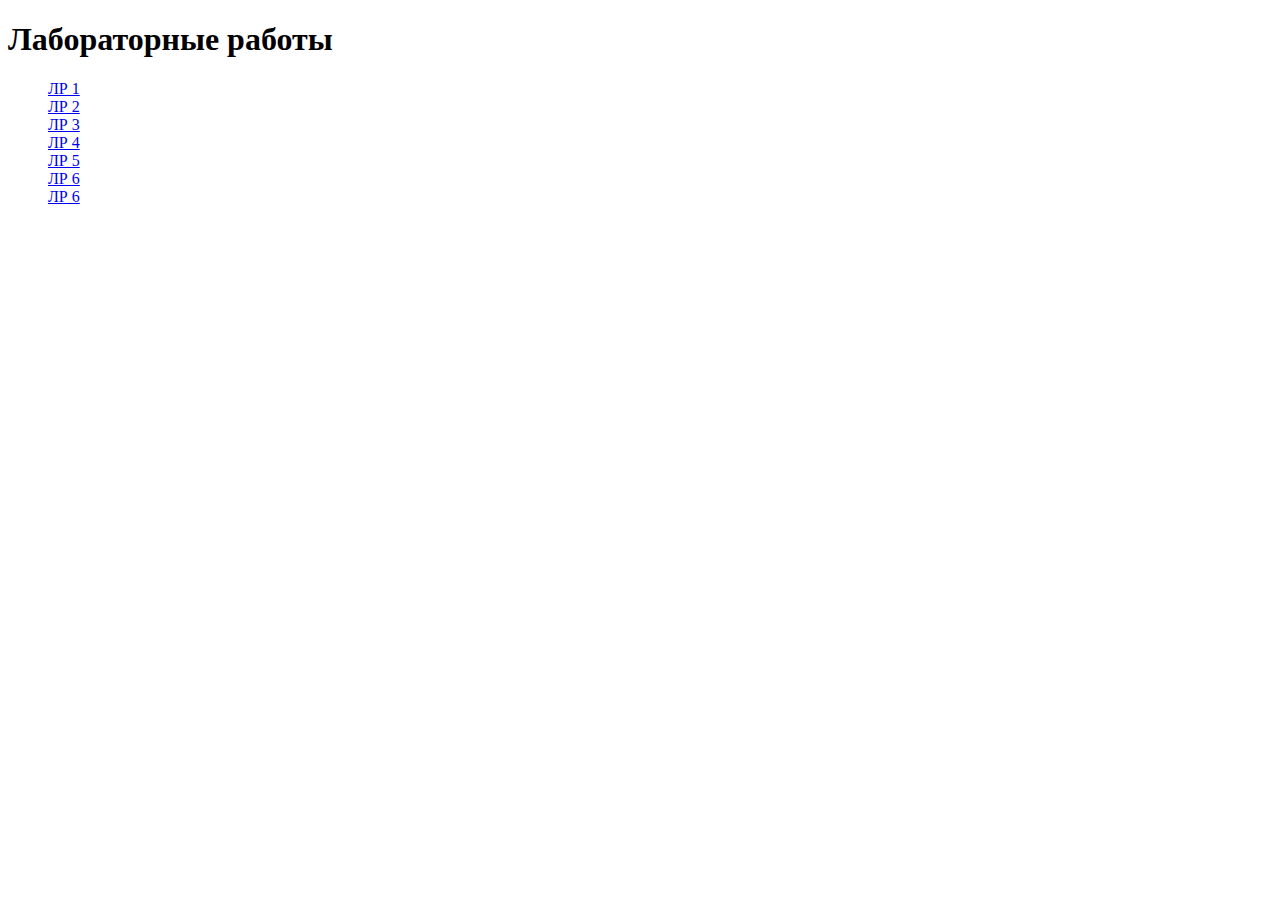
<file: index.html>
<!DOCTYPE html>
<html lang="en">
  <head>
    <meta charset="UTF-8" />
    <meta name="viewport" content="width=device-width, initial-scale=1.0" />
    <title>Лабораторные</title>
  </head>
  <body>
    <h1>Лабораторные работы</h1>
    <ul style="list-style-type: none">
      <li><a href="лаба1/index.html">ЛР 1</a></li>
      <li><a href="лаба 2/index.html">ЛР 2</a></li>
      <li><a href="лаба 3/index.html">ЛР 3</a></li>
      <li><a href="лаба 4/index.html">ЛР 4</a></li>
      <li><a href="laba5/index.html">ЛР 5</a></li>
      <li><a href="laba6/index.html">ЛР 6</a></li>
      <li><a href="laba7/index.html">ЛР 6</a></li>
    </ul>
  </body>
</html>
</file>
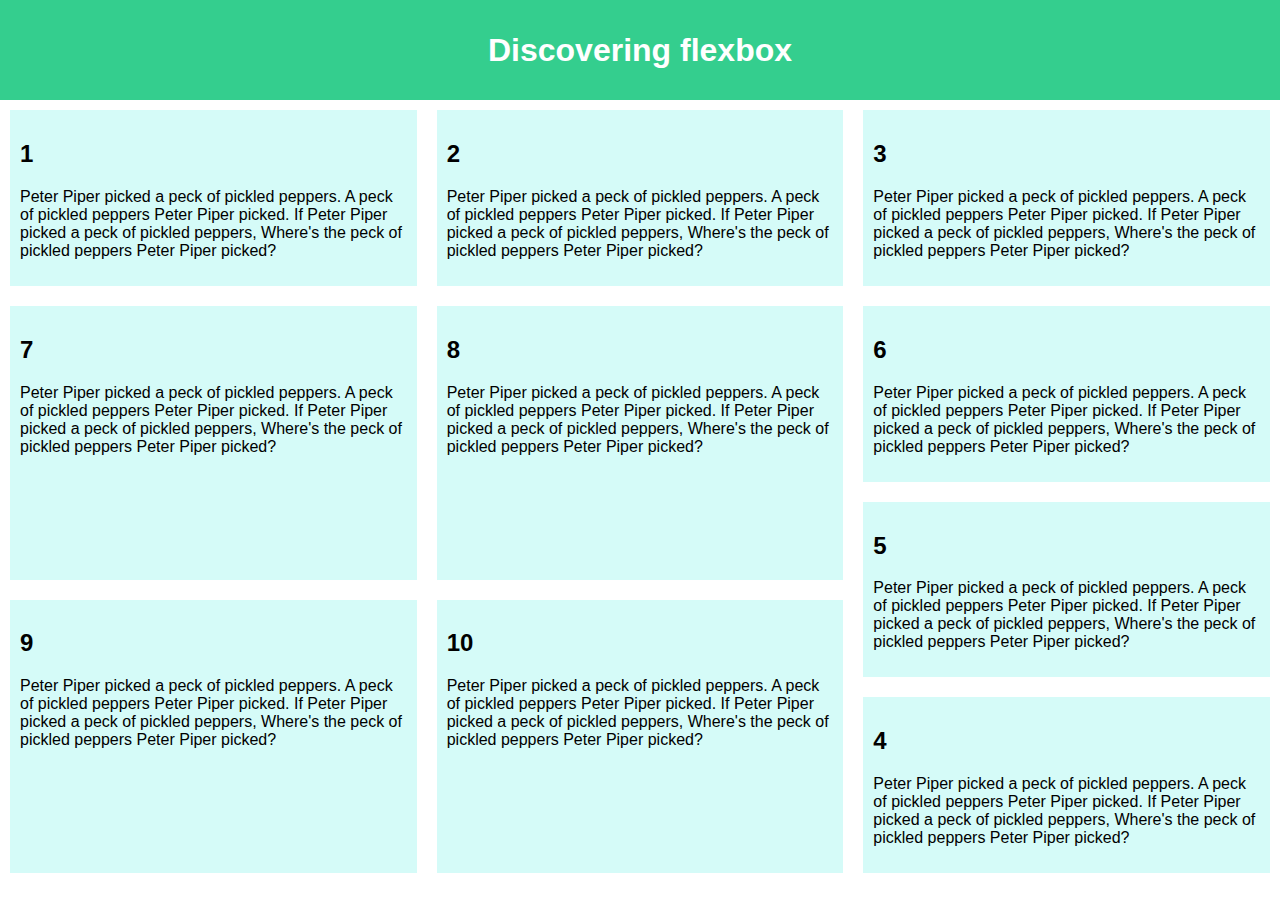
<file: laba5/index.html>
<!DOCTYPE html>
<html lang="en">
<head>
    <meta charset="UTF-8">
    <meta http-equiv="X-UA-Compatible" content="IE=edge">
    <meta name="viewport" content="width=device-width, initial-scale=1.0">
    <link rel="stylesheet" href="1.css">
    <title>Flex</title>
</head>
<body>
    <header>
        <h1>Discovering flexbox</h1>
    </header>
    <section>
        <div class="topSection">
            <article>
                <h2>1</h2>
                <p>Peter Piper picked a peck of pickled peppers.
                    A peck of pickled peppers Peter Piper picked.
                    If Peter Piper picked a peck of pickled peppers,
                    Where's the peck of pickled peppers Peter Piper picked?
                </p>
            </article>
            <article>
                <h2>2</h2>
                <p>Peter Piper picked a peck of pickled peppers.
                    A peck of pickled peppers Peter Piper picked.
                    If Peter Piper picked a peck of pickled peppers,
                    Where's the peck of pickled peppers Peter Piper picked?
                </p>
            </article>
            <article>
                <h2>3</h2>
                <p>Peter Piper picked a peck of pickled peppers.
                    A peck of pickled peppers Peter Piper picked.
                    If Peter Piper picked a peck of pickled peppers,
                    Where's the peck of pickled peppers Peter Piper picked?
                </p>
            </article>
        </div>
        <div class="bottonSection">
            <div class="columnSection">
                <article>
                    <h2>4</h2>
                    <p>Peter Piper picked a peck of pickled peppers.
                        A peck of pickled peppers Peter Piper picked.
                        If Peter Piper picked a peck of pickled peppers,
                        Where's the peck of pickled peppers Peter Piper picked?
                    </p>
                </article>
                <article>
                    <h2>5</h2>
                    <p>Peter Piper picked a peck of pickled peppers.
                        A peck of pickled peppers Peter Piper picked.
                        If Peter Piper picked a peck of pickled peppers,
                        Where's the peck of pickled peppers Peter Piper picked?
                    </p>
                </article>
                <article>
                    <h2>6</h2>
                    <p>Peter Piper picked a peck of pickled peppers.
                        A peck of pickled peppers Peter Piper picked.
                        If Peter Piper picked a peck of pickled peppers,
                        Where's the peck of pickled peppers Peter Piper picked?
                    </p>
                </article>
            </div>
            <div class="rowSection">
                <article>
                    <h2>7</h2>
                    <p>Peter Piper picked a peck of pickled peppers.
                        A peck of pickled peppers Peter Piper picked.
                        If Peter Piper picked a peck of pickled peppers,
                        Where's the peck of pickled peppers Peter Piper picked?
                    </p>
                </article><article>
                    <h2>8</h2>
                    <p>Peter Piper picked a peck of pickled peppers.
                        A peck of pickled peppers Peter Piper picked.
                        If Peter Piper picked a peck of pickled peppers,
                        Where's the peck of pickled peppers Peter Piper picked?
                    </p>
                </article><article>
                    <h2>9</h2>
                    <p>Peter Piper picked a peck of pickled peppers.
                        A peck of pickled peppers Peter Piper picked.
                        If Peter Piper picked a peck of pickled peppers,
                        Where's the peck of pickled peppers Peter Piper picked?
                    </p>
                </article><article>
                    <h2>10</h2>
                    <p>Peter Piper picked a peck of pickled peppers.
                        A peck of pickled peppers Peter Piper picked.
                        If Peter Piper picked a peck of pickled peppers,
                        Where's the peck of pickled peppers Peter Piper picked?
                    </p>
                </article>
            </div>
        </div>
    </section>
</body>
</html>
</file>
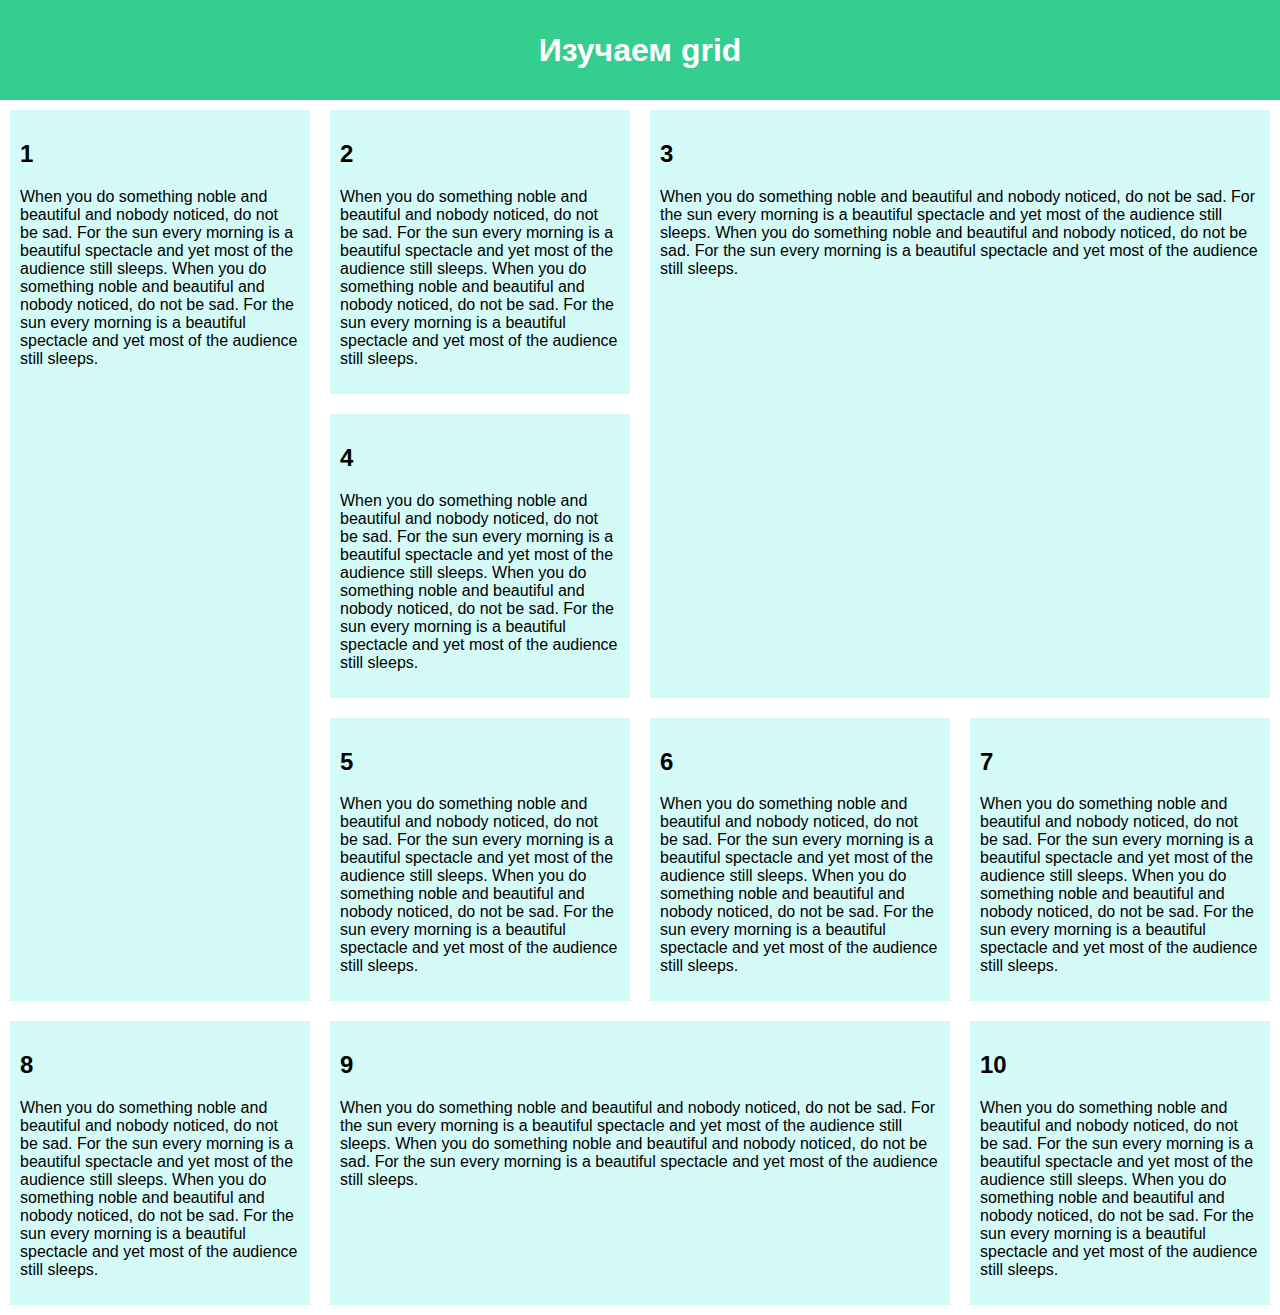
<file: laba6/index.html>
<!DOCTYPE html>
<html lang="en">
<head>
    <meta charset="UTF-8">
    <meta http-equiv="X-UA-Compatible" content="IE=edge">
    <meta name="viewport" content="width=device-width, initial-scale=1.0">
    <link rel="stylesheet" href="1.css">
    <title>grid</title>
</head>
<body>
    <header>
        <h1>Изучаем grid</h1>
    </header>
    <div class="grid">
        <article>
            <h2>1</h2>
            <p>When you do something noble and beautiful and nobody noticed, do not be sad. For the sun every morning is a beautiful spectacle and yet most of the audience still sleeps.
                When you do something noble and beautiful and nobody noticed, do not be sad. For the sun every morning is a beautiful spectacle and yet most of the audience still sleeps.</p>
        </article>
        <article>
            <h2>2</h2>
            <p>When you do something noble and beautiful and nobody noticed, do not be sad. For the sun every morning is a beautiful spectacle and yet most of the audience still sleeps.
                When you do something noble and beautiful and nobody noticed, do not be sad. For the sun every morning is a beautiful spectacle and yet most of the audience still sleeps.</p>
        </article>
        <article>
            <h2>3</h2>
            <p>When you do something noble and beautiful and nobody noticed, do not be sad. For the sun every morning is a beautiful spectacle and yet most of the audience still sleeps.
                When you do something noble and beautiful and nobody noticed, do not be sad. For the sun every morning is a beautiful spectacle and yet most of the audience still sleeps.</p>
        </article>
        <article>
            <h2>4</h2>
            <p>When you do something noble and beautiful and nobody noticed, do not be sad. For the sun every morning is a beautiful spectacle and yet most of the audience still sleeps.
                When you do something noble and beautiful and nobody noticed, do not be sad. For the sun every morning is a beautiful spectacle and yet most of the audience still sleeps.</p>
        </article>
        <article>
            <h2>5</h2>
            <p>When you do something noble and beautiful and nobody noticed, do not be sad. For the sun every morning is a beautiful spectacle and yet most of the audience still sleeps.
                When you do something noble and beautiful and nobody noticed, do not be sad. For the sun every morning is a beautiful spectacle and yet most of the audience still sleeps.</p>
        </article>
        <article>
            <h2>6</h2>
            <p>When you do something noble and beautiful and nobody noticed, do not be sad. For the sun every morning is a beautiful spectacle and yet most of the audience still sleeps.
                When you do something noble and beautiful and nobody noticed, do not be sad. For the sun every morning is a beautiful spectacle and yet most of the audience still sleeps.</p>
        </article>
        <article>
            <h2>7</h2>
            <p>When you do something noble and beautiful and nobody noticed, do not be sad. For the sun every morning is a beautiful spectacle and yet most of the audience still sleeps.
                When you do something noble and beautiful and nobody noticed, do not be sad. For the sun every morning is a beautiful spectacle and yet most of the audience still sleeps.</p>
        </article>
        <article>
            <h2>8</h2>
            <p>When you do something noble and beautiful and nobody noticed, do not be sad. For the sun every morning is a beautiful spectacle and yet most of the audience still sleeps.
                When you do something noble and beautiful and nobody noticed, do not be sad. For the sun every morning is a beautiful spectacle and yet most of the audience still sleeps.</p>
        </article>
        <article>
            <h2>9</h2>
            <p>When you do something noble and beautiful and nobody noticed, do not be sad. For the sun every morning is a beautiful spectacle and yet most of the audience still sleeps.
                When you do something noble and beautiful and nobody noticed, do not be sad. For the sun every morning is a beautiful spectacle and yet most of the audience still sleeps.</p>
        </article>
        <article>
            <h2>10</h2>
            <p>When you do something noble and beautiful and nobody noticed, do not be sad. For the sun every morning is a beautiful spectacle and yet most of the audience still sleeps.
                When you do something noble and beautiful and nobody noticed, do not be sad. For the sun every morning is a beautiful spectacle and yet most of the audience still sleeps.</p>
        </article>
    </div>   
       
      
</body>
</html>
</file>
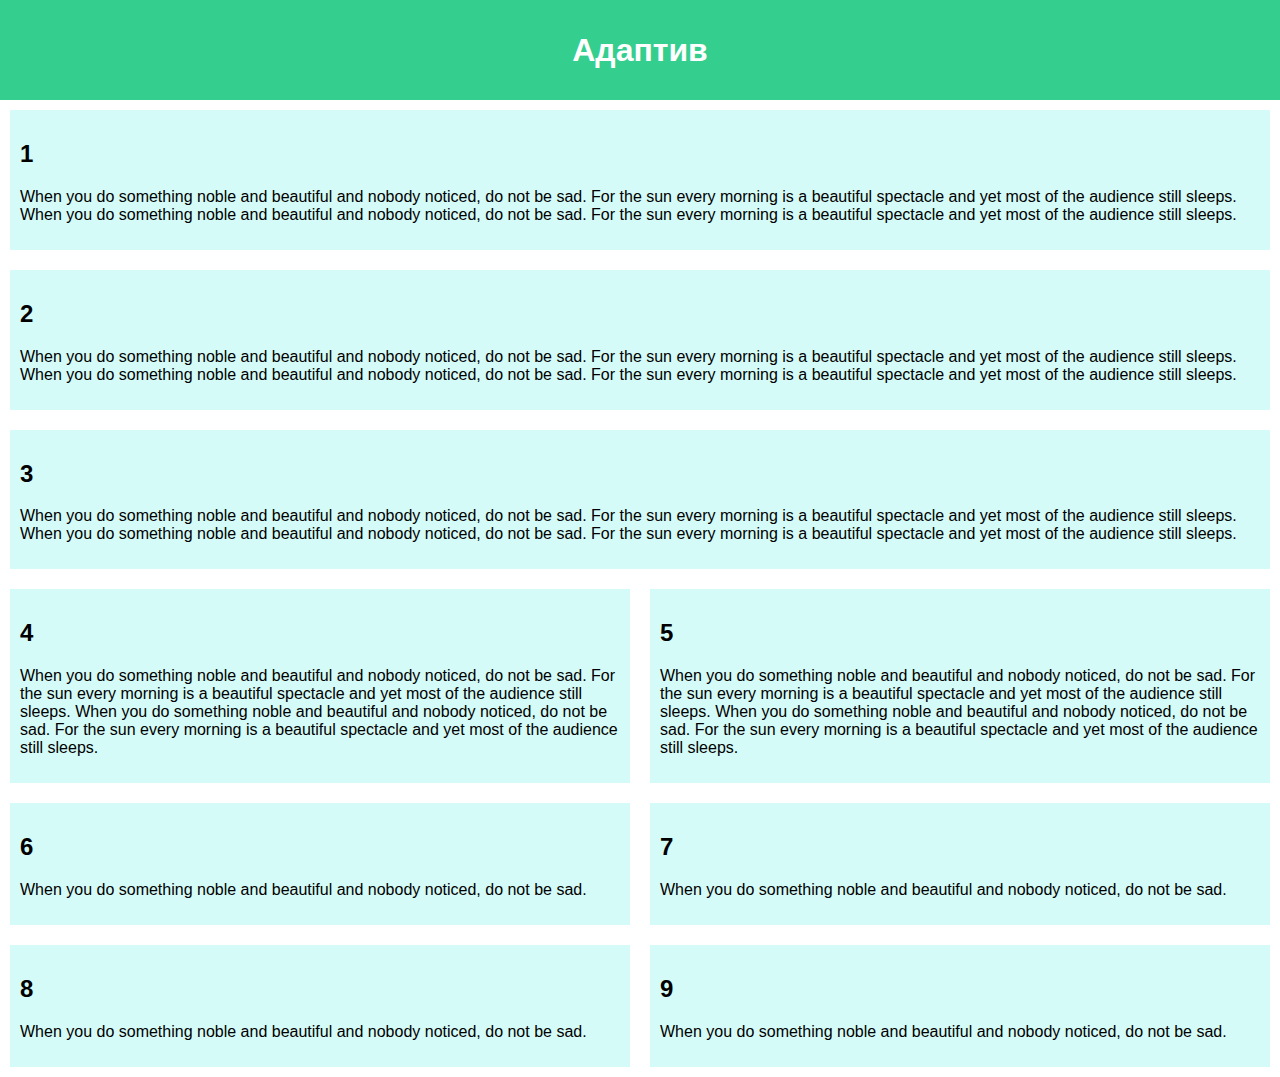
<file: laba7/index.html>
<!DOCTYPE html>
<html lang="en">
<head>
    <meta charset="UTF-8">
    <meta http-equiv="X-UA-Compatible" content="IE=edge">
    <meta name="viewport" content="width=device-width, initial-scale=1.0">
    <link rel="stylesheet" href="1.css">
    <title>Адаптив</title>
</head>
<body>
    <header>
        <h1>Адаптив</h1>
    </header>
    <div class="adaptive">
        <article>
            <h2>1</h2>
            <p>When you do something noble and beautiful and nobody noticed, do not be sad. For the sun every morning is a beautiful spectacle and yet most of the audience still sleeps.
                When you do something noble and beautiful and nobody noticed, do not be sad. For the sun every morning is a beautiful spectacle and yet most of the audience still sleeps.</p>
        </article>
        <article>
            <h2>2</h2>
            <p>When you do something noble and beautiful and nobody noticed, do not be sad. For the sun every morning is a beautiful spectacle and yet most of the audience still sleeps.
                When you do something noble and beautiful and nobody noticed, do not be sad. For the sun every morning is a beautiful spectacle and yet most of the audience still sleeps.</p>
        </article>
        <article>
            <h2>3</h2>
            <p>When you do something noble and beautiful and nobody noticed, do not be sad. For the sun every morning is a beautiful spectacle and yet most of the audience still sleeps.
                When you do something noble and beautiful and nobody noticed, do not be sad. For the sun every morning is a beautiful spectacle and yet most of the audience still sleeps.</p>
        </article>
        <article>
            <h2>4</h2>
            <p>When you do something noble and beautiful and nobody noticed, do not be sad. For the sun every morning is a beautiful spectacle and yet most of the audience still sleeps.
                When you do something noble and beautiful and nobody noticed, do not be sad. For the sun every morning is a beautiful spectacle and yet most of the audience still sleeps.</p>
        </article>
        <article>
            <h2>5</h2>
            <p>When you do something noble and beautiful and nobody noticed, do not be sad. For the sun every morning is a beautiful spectacle and yet most of the audience still sleeps.
                When you do something noble and beautiful and nobody noticed, do not be sad. For the sun every morning is a beautiful spectacle and yet most of the audience still sleeps.</p>
        </article>
        <article>
            <h2>6</h2>
            <p>When you do something noble and beautiful and nobody noticed, do not be sad.</p>
        </article>
        <article>
            <h2>7</h2>
            <p>When you do something noble and beautiful and nobody noticed, do not be sad.</p>
        </article>
        <article>
            <h2>8</h2>
            <p>When you do something noble and beautiful and nobody noticed, do not be sad.</p>
        </article>
        <article>
            <h2>9</h2>
            <p>When you do something noble and beautiful and nobody noticed, do not be sad.</p>
        </article>
    </div>       
      
</body>
</html>
</file>
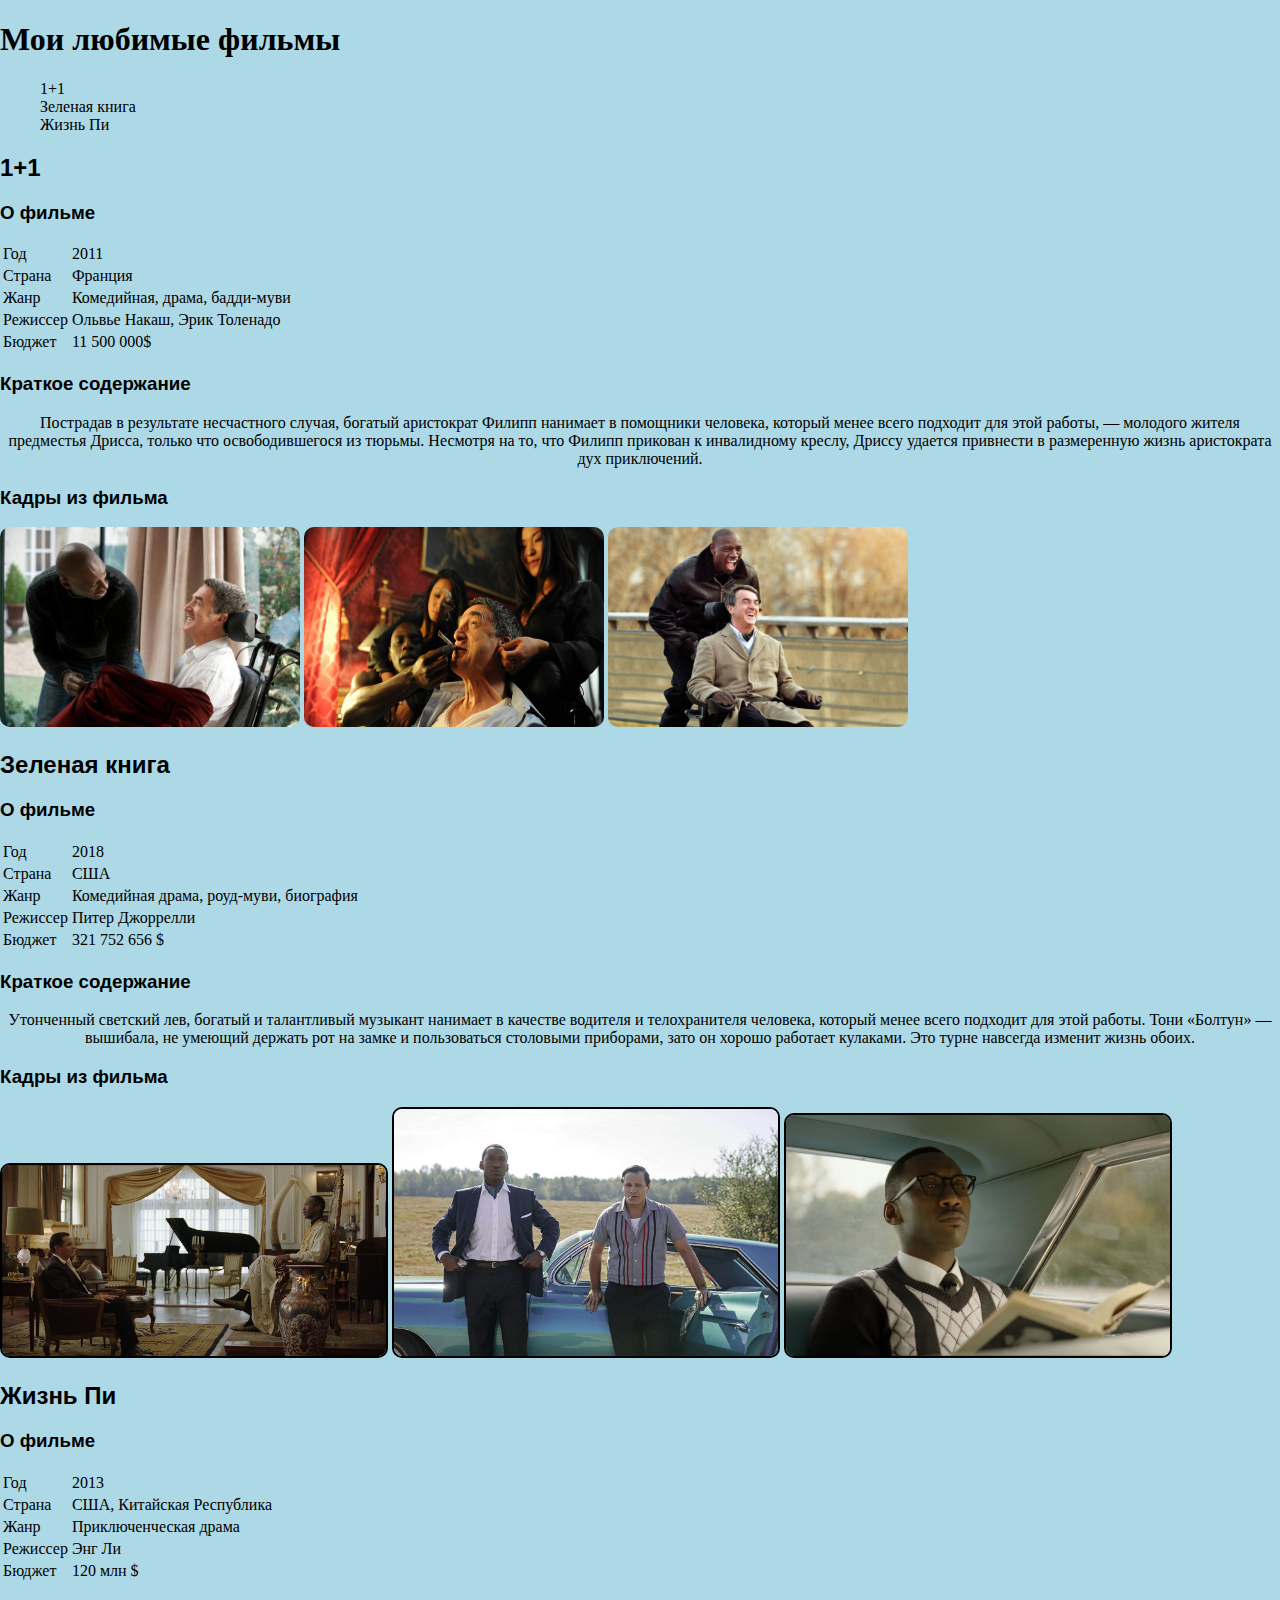
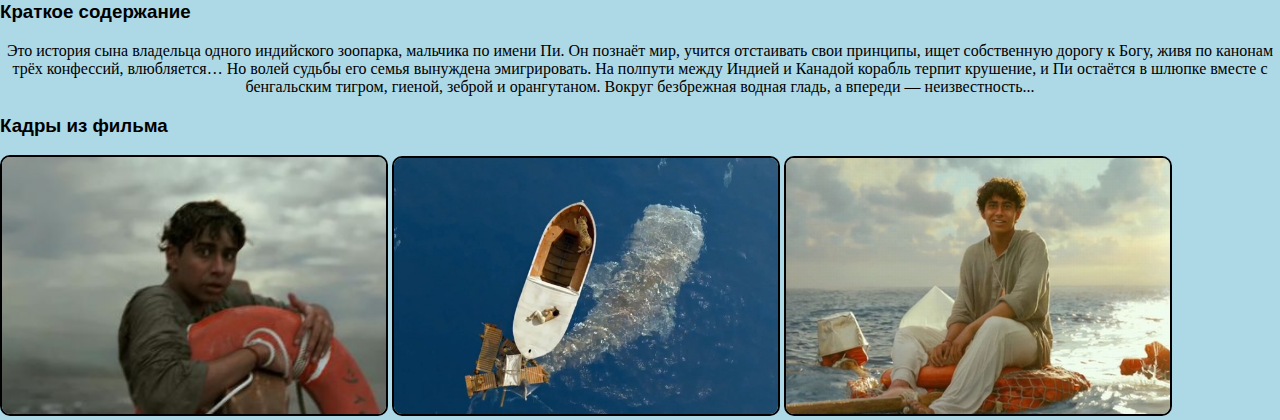
<file: лаба 2/index.html>
<!DOCTYPE html>
<html lang="en">
  <head>
    <link rel="stylesheet" type="text/css" href="style.css">
    <meta charset="UTF-8" />
    <meta name="viewport" content="width=device-width, initial-scale=1.0"/>
    <title>Мои любимые фильмы</title>
  </head>
  <body>
    <div>
      <h1>Мои любимые фильмы</h1>
      <ul>
        <li>
          <a href="#first">1+1</a>
        </li>
        <li>
          <a href="#second">Зеленая книга</a>
        </li>
        <li><a href="#third">Жизнь Пи</a></li>
      </ul>
    </div>

    <section>
      <h2 id="first">1+1</h2>

      <h3>О фильме</h3>
      <table>
        <tr>
          <td>Год</td>
          <td>2011</td>
        </tr>

        <tr>
          <td>Страна</td>
          <td>Франция</td>
        </tr>

        <tr>
          <td>Жанр</td>
          <td>Комедийная, драма, бадди-муви</td>
        </tr>

        <tr>
          <td>Режиссер</td>
          <td>Ольвье Накаш, Эрик Толенадо</td>
        </tr>

        <tr>
          <td>Бюджет</td>
          <td>11 500 000$</td>
        </tr>
      </table>

      <h3>Краткое содержание</h3>
      <p>
        Пострадав в результате несчастного случая, богатый аристократ Филипп нанимает в помощники человека,
        который менее всего подходит для этой работы, — молодого жителя предместья Дрисса,
        только что освободившегося из тюрьмы. Несмотря на то, что Филипп прикован к инвалидному креслу,
        Дриссу удается привнести в размеренную жизнь аристократа дух приключений.
      </p>

      <h3>Кадры из фильма</h3>
      <img
      
        src="фото/1+1.jpeg" alt="Picture"
       
      />
      <img
        src="фото/2.jpg"
      
        alt="Picture"
      />
      <img
     
        src="фото/1+11.jpg"
    
        alt="Picture"
      />
    </section>

    <section>
      <h2 id="second">Зеленая книга</h2>

      <h3>О фильме</h3>
      <table>
        <tr>
          <td>Год</td>
          <td>2018</td>
        </tr>

        <tr>
          <td>Страна</td>
          <td>США</td>
        </tr>

        <tr>
          <td>Жанр</td>
          <td>Комедийная драма, роуд-муви, биография</td>
        </tr>

        <tr>
          <td>Режиссер</td>
          <td>Питер Джоррелли</td>
        </tr>

        <tr>
            <td>Бюджет</td>
            <td>321 752 656 $</td>
        </tr>
      </table>

      <h3>Краткое содержание</h3>
      <p>
        Утонченный светский лев, богатый и талантливый музыкант нанимает в качестве водителя и телохранителя человека,
        который менее всего подходит для этой работы. Тони «Болтун» — вышибала, не умеющий держать рот на замке и пользоваться
        столовыми приборами, зато он хорошо работает кулаками. Это турне навсегда изменит жизнь обоих.
      </p>

      <h3>Кадры из фильма</h3>
      <img
        style="border: 2px solid black; width: 30%; height: auto"
        src="фото/5.jpg"
        width="300" height="300"
        alt="Picture"
      />
      <img
        style="border: 2px solid black; width: 30%; height: auto"
        src="фото/green book1.jpg"
        width="300" height="300"
        alt="Picture"
      />
      <img
        style="border: 2px solid black; width: 30%; height: auto"
        src="фото/4.jpg"
        width="300" height="300"
        alt="Picture"
      />
    </section>

    <section>
      <h2 id="third">Жизнь Пи</h2>

      <h3>О фильме</h3>
      <table>
        <tr>
          <td>Год</td>
          <td>2013</td>
        </tr>

        <tr>
          <td>Страна</td>
          <td>США, Китайская Республика</td>
        </tr>

        <tr>
          <td>Жанр</td>
          <td>Приключенческая драма</td>
        </tr>

        <tr>
          <td>Режиссер</td>
          <td>Энг Ли</td>
        </tr>
        <tr>
            <td>Бюджет</td>
            <td>120 млн $</td>
        </tr>
      </table>

      <h3>Краткое содержание</h3>
      <p>
        Это история сына владельца одного индийского зоопарка, мальчика по имени Пи.
        Он познаёт мир, учится отстаивать свои принципы, ищет собственную дорогу к Богу, живя по канонам трёх конфессий, влюбляется…
        Но волей судьбы его семья вынуждена эмигрировать. На полпути между Индией и Канадой корабль терпит крушение, 
        и Пи остаётся в шлюпке вместе с бенгальским тигром, гиеной, зеброй и орангутаном. Вокруг безбрежная водная гладь, 
        а впереди — неизвестность...
      </p>

      <h3>Кадры из фильма</h3>
      <img
        style="border: 2px solid black; width: 30%; height: auto"
        src="фото/life.jpeg"
        width="300" height="300"
        alt="Picture"
      />
      <img
        style="border: 2px solid black; width: 30%; height: auto"
        src="фото/3.jpg"
        width="300" height="300"
        alt="Picture"
      />
      <img
        style="border: 2px solid black; width: 30%; height: auto"
        src="фото/life1.jpg"
        width="300" height="300"
        alt="Picture"
      />
    </section>
  </body>
</html>
</file>
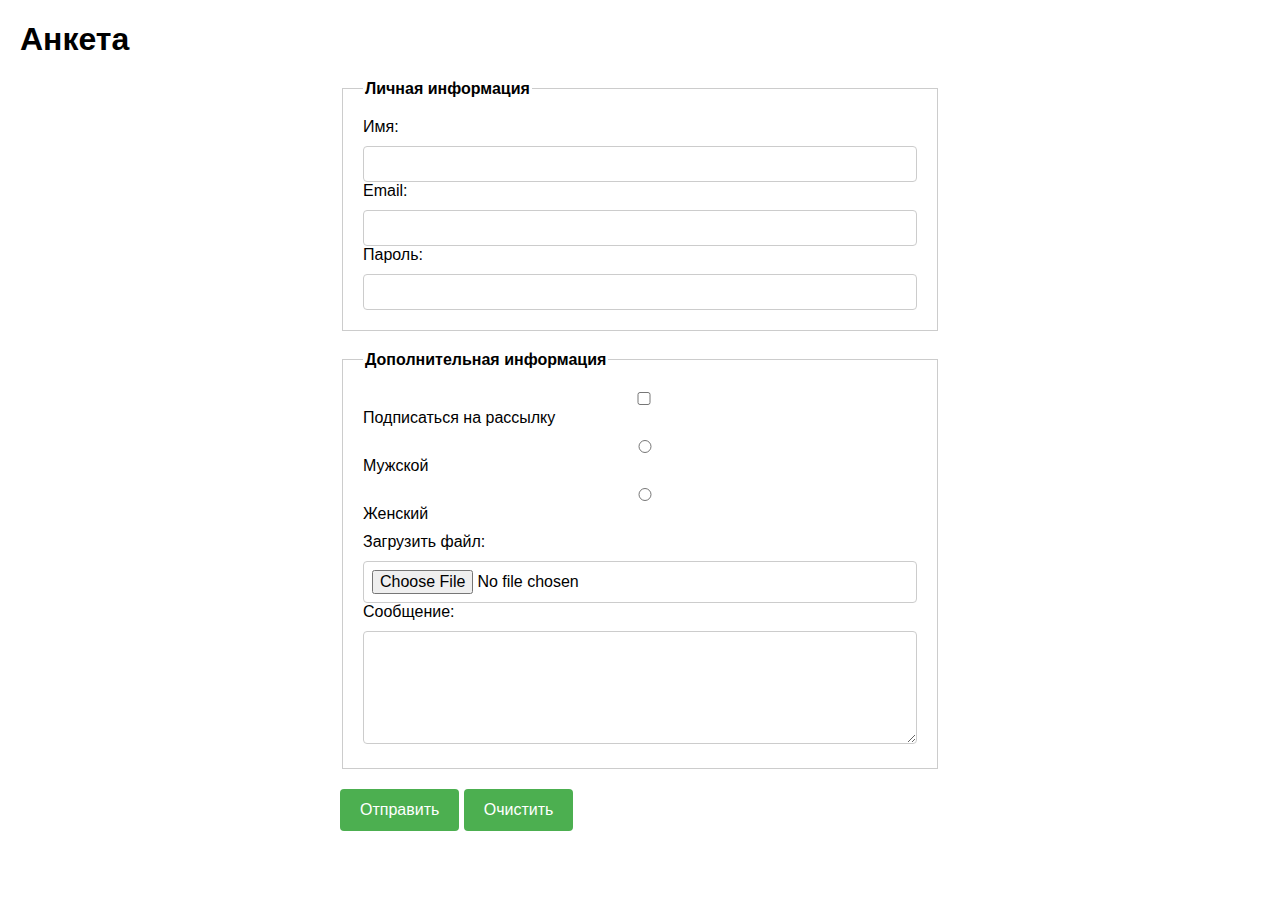
<file: лаба 3/index.html>
<!DOCTYPE html>
<html lang="ru">
<head>
  <meta charset="UTF-8">
  <meta name="viewport" content="width=device-width, initial-scale=1.0">
  <title>Анкета</title>
  <style>
    body {
      font-family: Arial, sans-serif;
      margin: 20px;
    }

    form {
      max-width: 600px;
      margin: 0 auto;
    }

    fieldset {
      border: 1px solid #ccc;
      padding: 20px;
      margin-bottom: 20px;
    }

    legend {
      font-weight: bold;
    }

    label {
      display: block;
      margin-bottom: 10px;
    }

    input, textarea {
      width: 100%;
      padding: 8px;
      border: 1px solid #ccc;
      border-radius: 4px;
      box-sizing: border-box;
      font-size: 16px;
    }

    button {
      background-color: #4CAF50;
      color: white;
      padding: 12px 20px;
      border: none;
      border-radius: 4px;
      cursor: pointer;
      font-size: 16px;
    }

    button:hover {
      background-color: #45a049;
    }
  </style>
</head>
<body>
  <h1>Анкета</h1>
  <form action="/submit-form" method="post">
    <fieldset>
      <legend>Личная информация</legend>
      <label for="name">Имя:</label>
      <input type="text" id="name" name="name" required>

      <label for="email">Email:</label>
      <input type="email" id="email" name="email" required>

      <label for="password">Пароль:</label>
      <input type="password" id="password" name="password" required>
    </fieldset>

    <fieldset>
      <legend>Дополнительная информация</legend>
      <label>
        <input type="checkbox" name="newsletter" value="subscribe">
        Подписаться на рассылку
      </label>

      <label>
        <input type="radio" name="gender" value="male">
        Мужской
      </label>
      <label>
        <input type="radio" name="gender" value="female">
        Женский
      </label>

      <label for="file">Загрузить файл:</label>
      <input type="file" id="file" name="file">

      <label for="message">Сообщение:</label>
      <textarea id="message" name="message" rows="5"></textarea>
    </fieldset>

    <button type="submit">Отправить</button>
    <button type="reset">Очистить</button>
  </form>
</body>
</html>
</file>
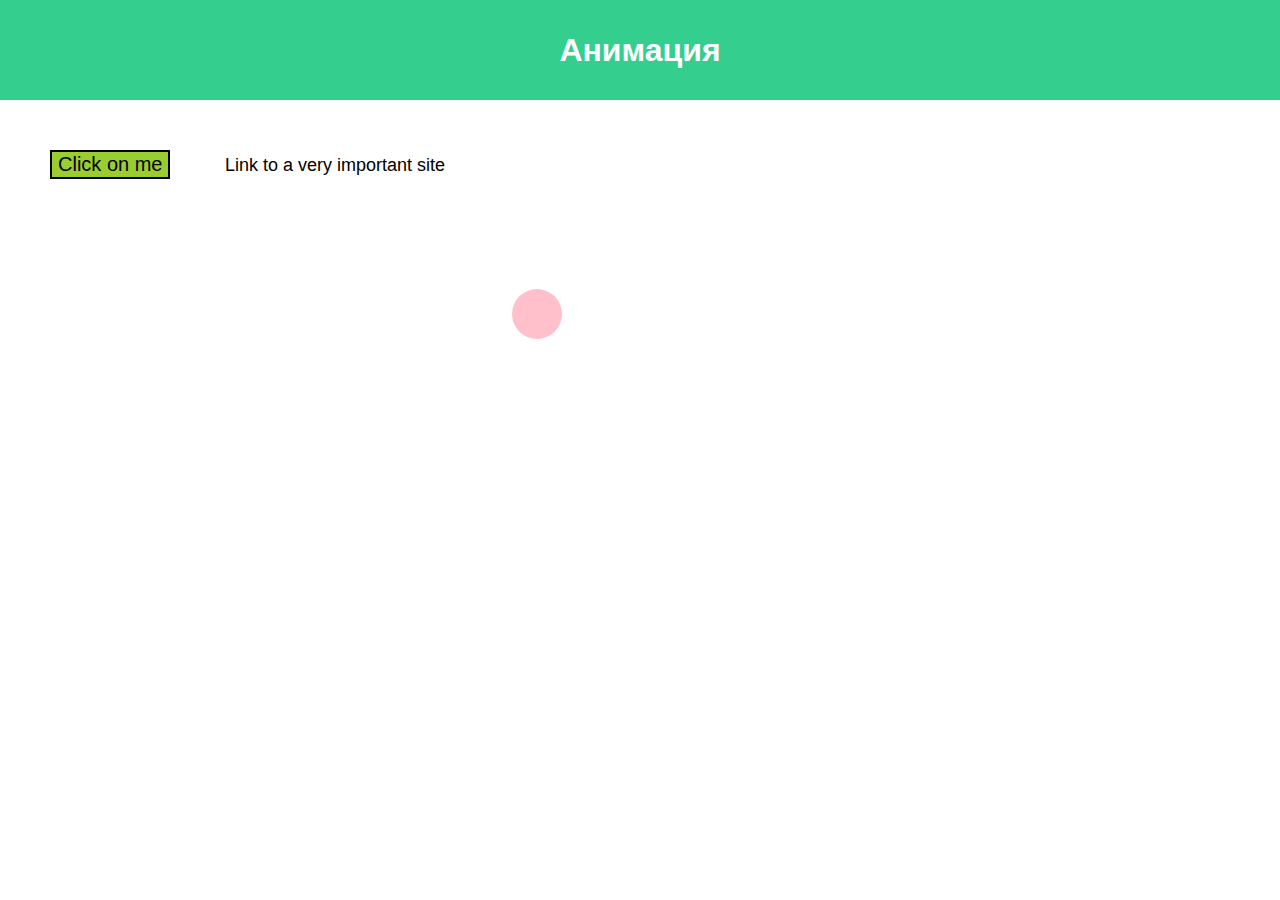
<file: лаба 4/index.html>
<!DOCTYPE html>
<html lang="en">
<head>
    <meta charset="UTF-8">
    <meta name="viewport" content="width=device-width, initial-scale=1.0">
    <link rel="stylesheet" href="1.css">
    <title>Laba 4</title>
</head>
<body>
    <header>
        <h1>Анимация</h1>
    </header>
    <button class="vibrateButton">Click on me</button>
    <a href="#" class="animatedLink">Link to a very important site</a>

    <div class="ball"></div>
</body>
</html>
</file>
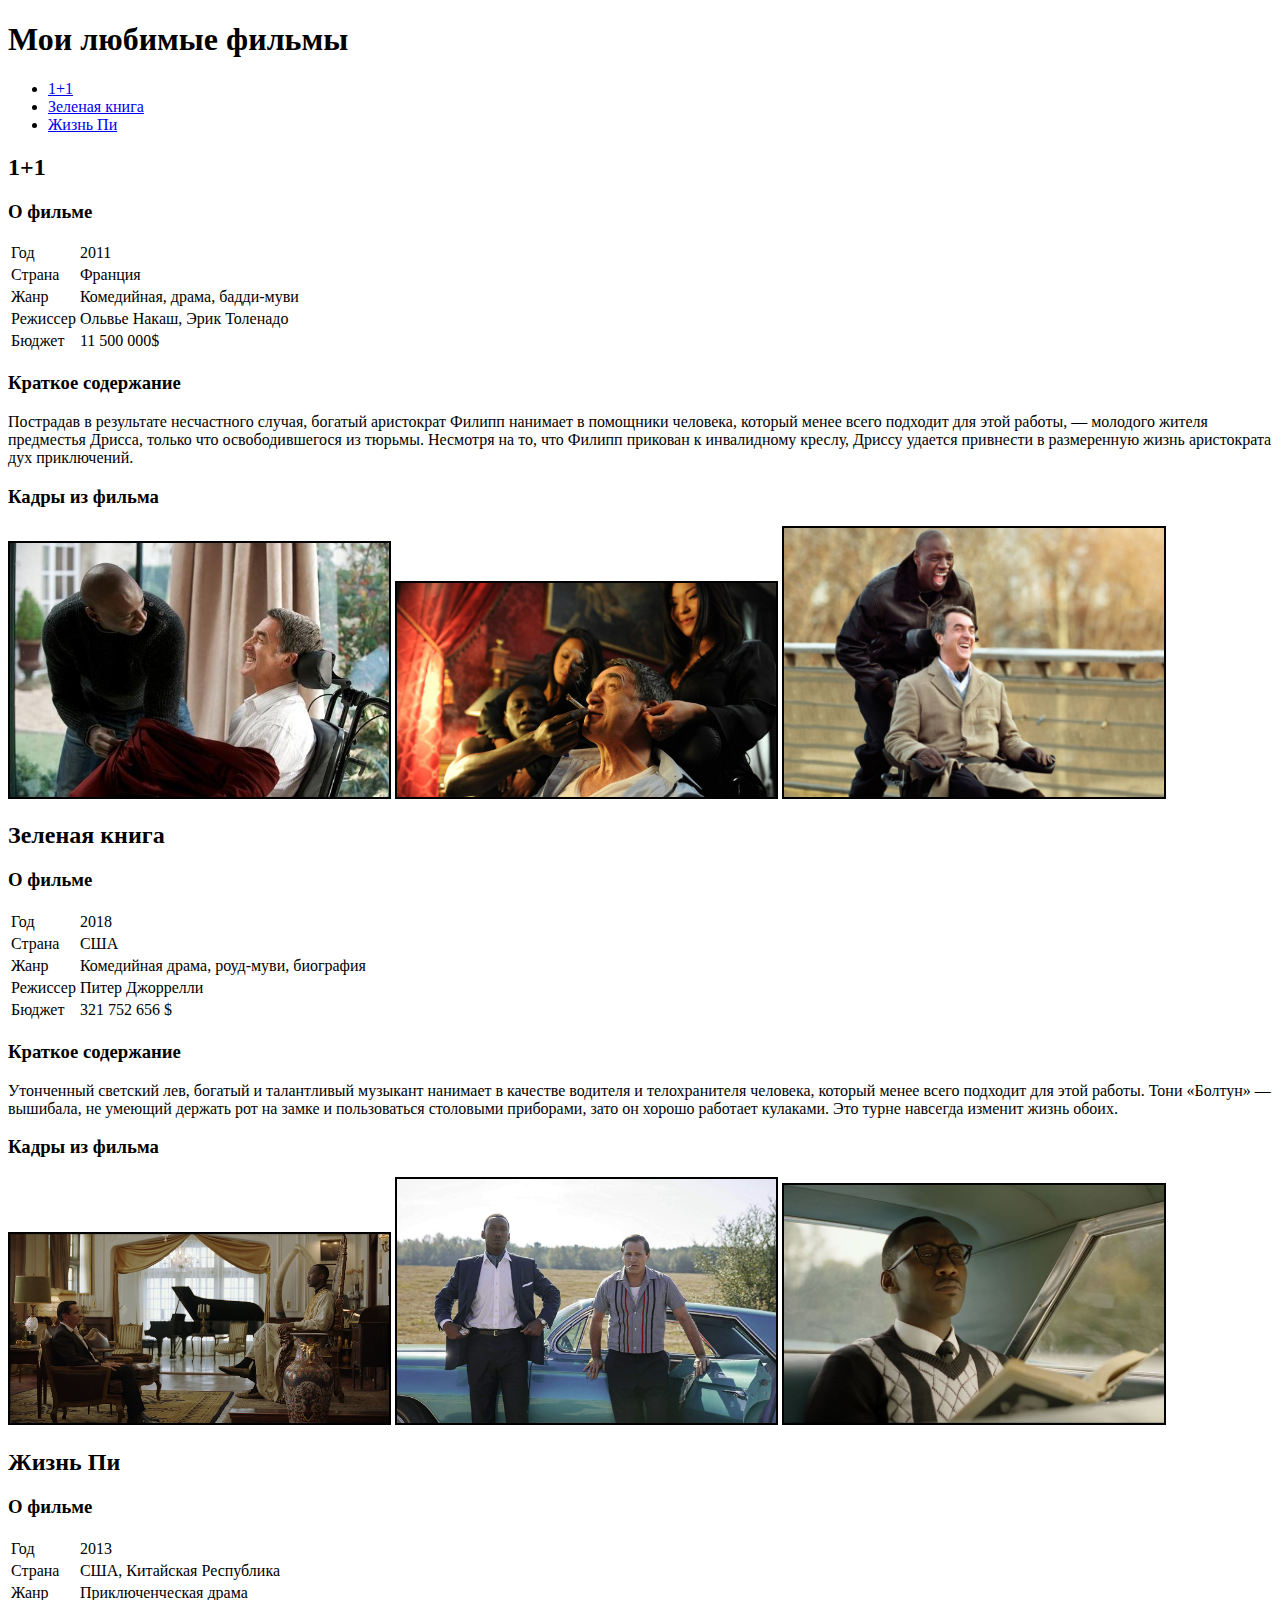
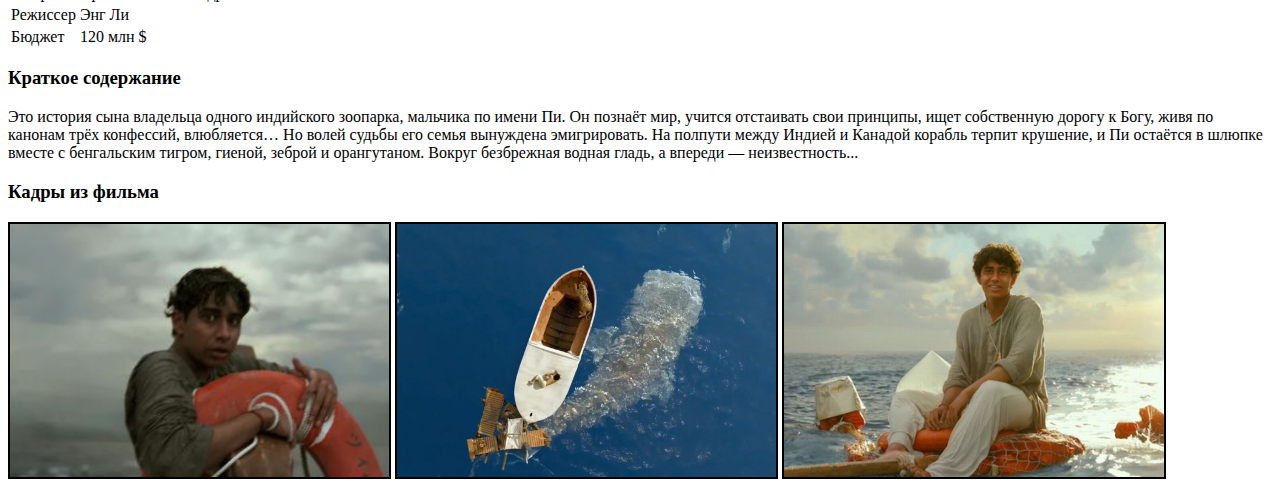
<file: лаба1/index.html>
<!DOCTYPE html>
<html lang="en">
  <head>
    <meta charset="UTF-8" />
    <meta name="viewport" content="width=device-width, initial-scale=1.0"/>
    <title>Мои любимые фильмы</title>
  </head>
  <body>
    <div>
      <h1>Мои любимые фильмы</h1>
      <ul>
        <li>
          <a href="#first">1+1</a>
        </li>
        <li>
          <a href="#second">Зеленая книга</a>
        </li>
        <li><a href="#third">Жизнь Пи</a></li>
      </ul>
    </div>

    <section>
      <h2 id="first">1+1</h2>

      <h3>О фильме</h3>
      <table>
        <tr>
          <td>Год</td>
          <td>2011</td>
        </tr>

        <tr>
          <td>Страна</td>
          <td>Франция</td>
        </tr>

        <tr>
          <td>Жанр</td>
          <td>Комедийная, драма, бадди-муви</td>
        </tr>

        <tr>
          <td>Режиссер</td>
          <td>Ольвье Накаш, Эрик Толенадо</td>
        </tr>

        <tr>
          <td>Бюджет</td>
          <td>11 500 000$</td>
        </tr>
      </table>

      <h3>Краткое содержание</h3>
      <p>
        Пострадав в результате несчастного случая, богатый аристократ Филипп нанимает в помощники человека,
        который менее всего подходит для этой работы, — молодого жителя предместья Дрисса,
        только что освободившегося из тюрьмы. Несмотря на то, что Филипп прикован к инвалидному креслу,
        Дриссу удается привнести в размеренную жизнь аристократа дух приключений.
      </p>

      <h3>Кадры из фильма</h3>
      <img
        style="border: 2px solid black; width: 30%; height: auto"
        src="фото/1+1.jpeg" alt="Picture"
        width="300" height="300"
      />
      <img
        style="border: 2px solid black; width: 30%; height: auto"
        src="фото/2.jpg"
        width="300" height="300"
        alt="Picture"
      />
      <img
        style="border: 2px solid black; width: 30%; height: auto"
        src="фото/1+11.jpg"
        width="300" height="280"
        alt="Picture"
      />
    </section>

    <section>
      <h2 id="second">Зеленая книга</h2>

      <h3>О фильме</h3>
      <table>
        <tr>
          <td>Год</td>
          <td>2018</td>
        </tr>

        <tr>
          <td>Страна</td>
          <td>США</td>
        </tr>

        <tr>
          <td>Жанр</td>
          <td>Комедийная драма, роуд-муви, биография</td>
        </tr>

        <tr>
          <td>Режиссер</td>
          <td>Питер Джоррелли</td>
        </tr>

        <tr>
            <td>Бюджет</td>
            <td>321 752 656 $</td>
        </tr>
      </table>

      <h3>Краткое содержание</h3>
      <p>
        Утонченный светский лев, богатый и талантливый музыкант нанимает в качестве водителя и телохранителя человека,
        который менее всего подходит для этой работы. Тони «Болтун» — вышибала, не умеющий держать рот на замке и пользоваться
        столовыми приборами, зато он хорошо работает кулаками. Это турне навсегда изменит жизнь обоих.
      </p>

      <h3>Кадры из фильма</h3>
      <img
        style="border: 2px solid black; width: 30%; height: auto"
        src="фото/5.jpg"
        width="300" height="300"
        alt="Picture"
      />
      <img
        style="border: 2px solid black; width: 30%; height: auto"
        src="фото/green book1.jpg"
        width="300" height="300"
        alt="Picture"
      />
      <img
        style="border: 2px solid black; width: 30%; height: auto"
        src="фото/4.jpg"
        width="300" height="300"
        alt="Picture"
      />
    </section>

    <section>
      <h2 id="third">Жизнь Пи</h2>

      <h3>О фильме</h3>
      <table>
        <tr>
          <td>Год</td>
          <td>2013</td>
        </tr>

        <tr>
          <td>Страна</td>
          <td>США, Китайская Республика</td>
        </tr>

        <tr>
          <td>Жанр</td>
          <td>Приключенческая драма</td>
        </tr>

        <tr>
          <td>Режиссер</td>
          <td>Энг Ли</td>
        </tr>
        <tr>
            <td>Бюджет</td>
            <td>120 млн $</td>
        </tr>
      </table>

      <h3>Краткое содержание</h3>
      <p>
        Это история сына владельца одного индийского зоопарка, мальчика по имени Пи.
        Он познаёт мир, учится отстаивать свои принципы, ищет собственную дорогу к Богу, живя по канонам трёх конфессий, влюбляется…
        Но волей судьбы его семья вынуждена эмигрировать. На полпути между Индией и Канадой корабль терпит крушение, 
        и Пи остаётся в шлюпке вместе с бенгальским тигром, гиеной, зеброй и орангутаном. Вокруг безбрежная водная гладь, 
        а впереди — неизвестность...
      </p>

      <h3>Кадры из фильма</h3>
      <img
        style="border: 2px solid black; width: 30%; height: auto"
        src="фото/life.jpeg"
        width="300" height="300"
        alt="Picture"
      />
      <img
        style="border: 2px solid black; width: 30%; height: auto"
        src="фото/3.jpg"
        width="300" height="300"
        alt="Picture"
      />
      <img
        style="border: 2px solid black; width: 30%; height: auto"
        src="фото/life1.jpg"
        width="300" height="300"
        alt="Picture"
      />
    </section>
  </body>
</html>
</file>
<file: laba5/1.css>
html {
    font-family: sans-serif;
}

body {
    margin: 0;
}

header {
    background: rgb(52, 206, 142);
    height: 100px;
}

h1 {
    text-align: center;
    color: white;
    line-height: 100px;
    margin: 0;
}

article {
    padding: 10px;
    margin: 10px;
    background: rgba(16, 233, 215, 0.178);
}

section{
    display: flex;
    flex-wrap: wrap;
}
.topSection{
    display: flex;
    order: 1;
}

.bottonSection{
    display: flex;
    order:2;
}

.rowSection{
    display: flex;
    flex-wrap: wrap;
    flex-basis: 68%;
    order: 2;
}

.rowSection article{
    flex-basis: calc(50% - 40px);
}

.columnSection{
    display: flex;
    flex-basis: 34%;
    flex-direction: column-reverse;
    order: 3;
}
</file>
<file: laba6/1.css>
html {
    font-family: sans-serif;
}

body {
    margin: 0;
}

header {
    background: rgb(52, 206, 142);
    height: 100px;
}

h1 {
    text-align: center;
    color: white;
    line-height: 100px;
    margin: 0;
}

article {
    padding: 10px;
    margin: 10px;
    background: rgba(16, 233, 215, 0.178);
}

.grid{
  display:grid;
  grid-template-columns: repeat(4, 1fr);
  grid-template-rows:  repeat(4, 1fr);
}

article:nth-child(1){
  grid-area: 1/1/4/1;
}

article:nth-child(3){
  grid-area:1/3/3/5;
}

article:nth-child(9){
  grid-area: 4/2/5/4;
}
</file>
<file: laba7/1.css>
html {
    font-family: sans-serif;
}

body {
    margin: 0;
}

header {
    background: rgb(52, 206, 142);
    height: 100px;
}

h1 {
    text-align: center;
    color: white;
    line-height: 100px;
    margin: 0;
}

article {
    padding: 10px;
    margin: 10px;
    background: rgba(16, 233, 215, 0.178);
}

@media (min-width: 1400px) {
  .adaptive{
    display:grid;
    grid-template-columns: repeat(4, 1fr);
    grid-template-rows: 1fr 1fr 1fr 0.75fr;
  }
  article:nth-child(1),
  article:nth-child(4)
  {
    grid-column: 1/3;
  }
  article:nth-child(2),
  article:nth-child(5)
  {
    grid-column: 3/5;
  }
  article:nth-child(3){
    grid-column: 1/5;
  }
}

@media(min-width:700px) and (max-width:1399px){
  .adaptive{
    display: flex;
    flex-wrap: wrap;
  }

  article:nth-child(n+4){
    flex-basis: calc(50% - 40px);
  }
}
</file>
<file: лаба 2/style.css>
body {
    background-color: lightblue; 
    margin: 0 auto; 
    max-width: 1440px; 
  }
  
  h2 {
    font-family: 'YourFont1', sans-serif;
  }
  
  h3 {
    font-family: 'YourFont2', sans-serif;
  }
  
  a {
    color: black;
    text-decoration: none; 
  }
  
  ul {
    list-style-type: none; 
  }
  
  p:nth-of-type(1) {
    text-align: center; 
  }
  
  p:nth-of-type(2) {
    text-align: justify; 
  }
  
  p:nth-of-type(3) {
    text-align: left; 
  }
  
  img {
    border-radius: 10px; 
    width: 300px; 
    height: 200px; 
  }
  
  strong {
    font-weight: bold; 
  }
</file>
<file: лаба 4/1.css>
html {
  font-family: sans-serif;
}

body {
margin: 0;
}

header {
background: rgb(52, 206, 142);
height: 100px;
}

h1 {
text-align: center;
color: white;
line-height: 100px;
margin: 0;
}

button {
margin: 50px;
font-size: 20px;
background-color: yellowgreen;
}

a {
font-size: 20px;
}

.vibrateButton {
border: 2px solid #000;
cursor: pointer;
animation: vibrate 0.2s infinite; 
}

.vibrateButton:hover {
animation: paused; 
background-color: green; 
color: blueviolet;
}

@keyframes vibrate {
0% { transform: translateX(0); }
25% { transform: translateX(-5px); }
50% { transform: translateX(5px); }
75% { transform: translateX(-5px); }
100% { transform: translateX(0); }
}

.animatedLink {
color: black;
text-decoration: none;
position: relative;
font-size: 18px;
}

.animatedLink::after {
content: '';
position: absolute;
width: 0px;
height: 2px;
bottom: 0;
left: 50%;
background-color: green;
transition: all 0.3s ease-in-out;
}

.animatedLink:hover {
color: green;
}

.animatedLink:hover::after {
width: 100%;
left: 0;
}

.ball{
width: 50px;
height: 50px;
background-color: rgb(255, 192, 203);
border-radius: 50%;
position: absolute;
margin-top: 60px;
left: 40%;
animation: bounce 3s cubic-bezier(.64,1.12,.8,.95);
animation-fill-mode: forwards;
}


@keyframes bounce {
0% {
  transform: translateY(0) scaleX(1) scaleY(1);
}
30% {
  transform: translateY(300px) scaleX(1) scaleY(0.7); 
}
50% {
  transform: translateY(0) scaleX(1) scaleY(1);
}
65% {
  transform: translateY(300px) scaleX(1) scaleY(0.7); 
}
80% {
  transform: translateY(0) scaleX(1) scaleY(1); 
}
90% {
  transform: translateY(300px) scaleX(1) scaleY(-1); 
}
100% {
  transform: translateY(300px) scaleX(1) scaleY(1); 
}
}
</file>
